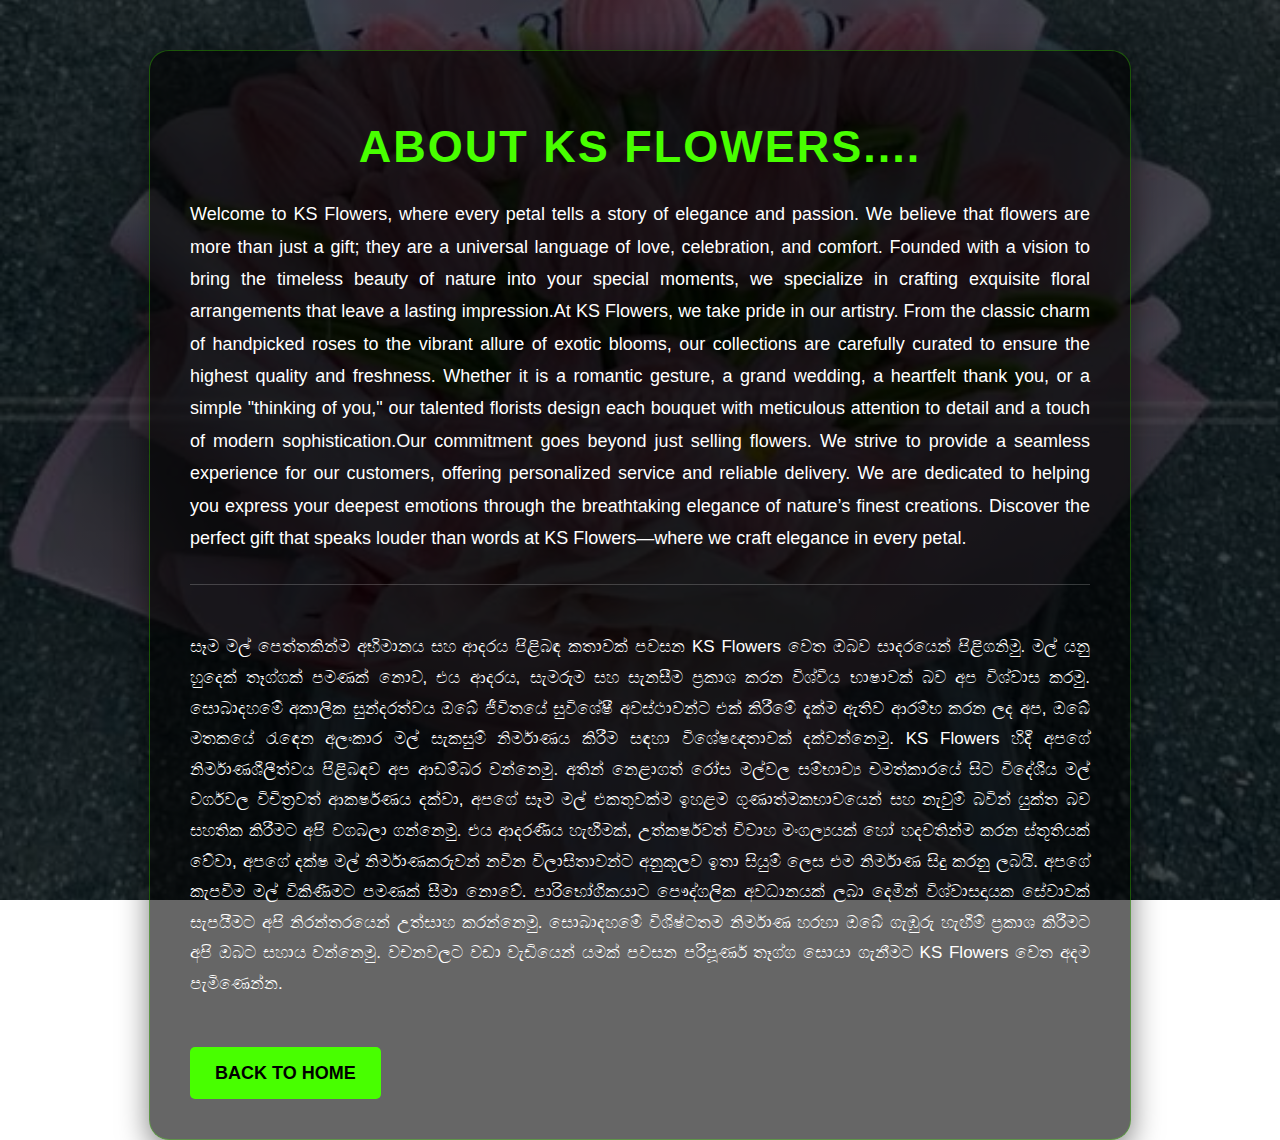
<file: about.html>
<html>
    <head>
        <meta charset="UTF-8">
        <meta name="viewport"
        content="width=device-width,initial-scale=1.0">
        <title>About - KS Flowers</title>
        <link rel="icon" type="image/png" href="favicon.png">
        <style>
            body{
                margin: 0;
                padding: 0;
                font-family: 'Arial',sans-serif;
                background-image: linear-gradient(rgba(0,0,0,0.7),rgba(0,0,0,0.7)),url(6.jpg);
                background-size: cover;
                background-position: center;
                background-attachment: fixed;
                min-height: 100vh;
                display: flex;
                align-items: center;
                align-items: flex-start;
                padding-top: 50px;
                justify-content: center;
            }

            .container{
                width: 85%;
                max-width: 900px;
                background: rgba(0, 0, 0, 0.6);
                padding: 40px;
                border-radius: 20px;
                border: 1px solid rgba(72, 255, 0, 0.3); 
                text-align: center;
                color: white;
                box-shadow: 0 10px 30px rgba(0, 0, 0, 0.5);
            }

            h1{
                color: #48ff00;
                font-size: 45px;
                margin-bottom: 25px;
                text-transform: uppercase;
                letter-spacing: 2px;
            }

            .content-text{
                font-size: 18px;
                line-height: 1.8;
                text-align: justify;
            }

            .sinhala-text{
                margin-top: 30px;
                border-top: 1px solid rgba(255, 255, 255, 0.2);
                padding-top: 30px;
                font-size: 17px;
            }

            .back-btn{
                display: inline-block;
                margin-top: 30px;
                padding: 10px 25px;
                background-color: #48ff00;
                color: black;
                text-decoration: none;
                font-weight: bold;
                border-radius: 5px;
                transition: 0.3s;
            }

            .back-btn:hover{
                background-color: white;
                transform: scale(1.05);
            }
        </style>
    </head>

    <body>

        <div class="container">
            <h1>ABOUT KS FLOWERS....</h1>

            <div class="content-text">
                <p>Welcome to KS Flowers, where every petal tells a story of elegance and passion. We believe that flowers are more than just a gift; they are a universal language of love, celebration, and comfort. Founded with a vision to bring the timeless beauty of nature into your special moments, we specialize in crafting exquisite floral arrangements that leave a lasting impression.
            ​At KS Flowers, we take pride in our artistry. From the classic charm of handpicked roses to the vibrant allure of exotic blooms, our collections are carefully curated to ensure the highest quality and freshness. Whether it is a romantic gesture, a grand wedding, a heartfelt thank you, or a simple "thinking of you," our talented florists design each bouquet with meticulous attention to detail and a touch of modern sophistication.
            ​Our commitment goes beyond just selling flowers. We strive to provide a seamless experience for our customers, offering personalized service and reliable delivery. We are dedicated to helping you express your deepest emotions through the breathtaking elegance of nature’s finest creations. Discover the perfect gift that speaks louder than words at KS Flowers—where we craft elegance in every petal.

                </p>

                <div class="sinhala-text">
                    <p>සෑම මල් පෙත්තකින්ම අභිමානය සහ ආදරය පිළිබඳ කතාවක් පවසන KS Flowers වෙත ඔබව සාදරයෙන් පිළිගනිමු. මල් යනු හුදෙක් තෑග්ගක් පමණක් නොව, එය ආදරය, සැමරුම සහ සැනසීම ප්‍රකාශ කරන විශ්වීය භාෂාවක් බව අප විශ්වාස කරමු. සොබාදහමේ අකාලික සුන්දරත්වය ඔබේ ජීවිතයේ සුවිශේෂී අවස්ථාවන්ට එක් කිරීමේ දැක්ම ඇතිව ආරම්භ කරන ලද අප, ඔබේ මතකයේ රැඳෙන අලංකාර මල් සැකසුම් නිර්මාණය කිරීම සඳහා විශේෂඥතාවක් දක්වන්නෙමු.
        KS Flowers හිදී අපගේ නිර්මාණශීලීත්වය පිළිබඳව අප ආඩම්බර වන්නෙමු. අතින් නෙළාගත් රෝස මල්වල සම්භාව්‍ය චමත්කාරයේ සිට විදේශීය මල් වර්ගවල විචිත්‍රවත් ආකර්ෂණය දක්වා, අපගේ සෑම මල් එකතුවක්ම ඉහළම ගුණාත්මකභාවයෙන් සහ නැවුම් බවින් යුක්ත බව සහතික කිරීමට අපි වගබලා ගන්නෙමු. එය ආදරණීය හැඟීමක්, උත්කර්ෂවත් විවාහ මංගල්‍යයක් හෝ හදවතින්ම කරන ස්තූතියක් වේවා, අපගේ දක්ෂ මල් නිර්මාණකරුවන් නවීන විලාසිතාවන්ට අනුකූලව ඉතා සියුම් ලෙස එම නිර්මාණ සිදු කරනු ලබයි.
        අපගේ කැපවීම මල් විකිණීමට පමණක් සීමා නොවේ. පාරිභෝගිකයාට පෞද්ගලික අවධානයක් ලබා දෙමින් විශ්වාසදායක සේවාවක් සැපයීමට අපි නිරන්තරයෙන් උත්සාහ කරන්නෙමු. සොබාදහමේ විශිෂ්ටතම නිර්මාණ හරහා ඔබේ ගැඹුරු හැඟීම් ප්‍රකාශ කිරීමට අපි ඔබට සහාය වන්නෙමු. වචනවලට වඩා වැඩියෙන් යමක් පවසන පරිපූර්ණ තෑග්ග සොයා ගැනීමට KS Flowers වෙත අදම පැමිණෙන්න.

                    </p>
                </div>
                <a href="index.html" class="back-btn">BACK TO HOME</a>
            </div>

        </div>

        
       
        
    </body>
</html>
</file>
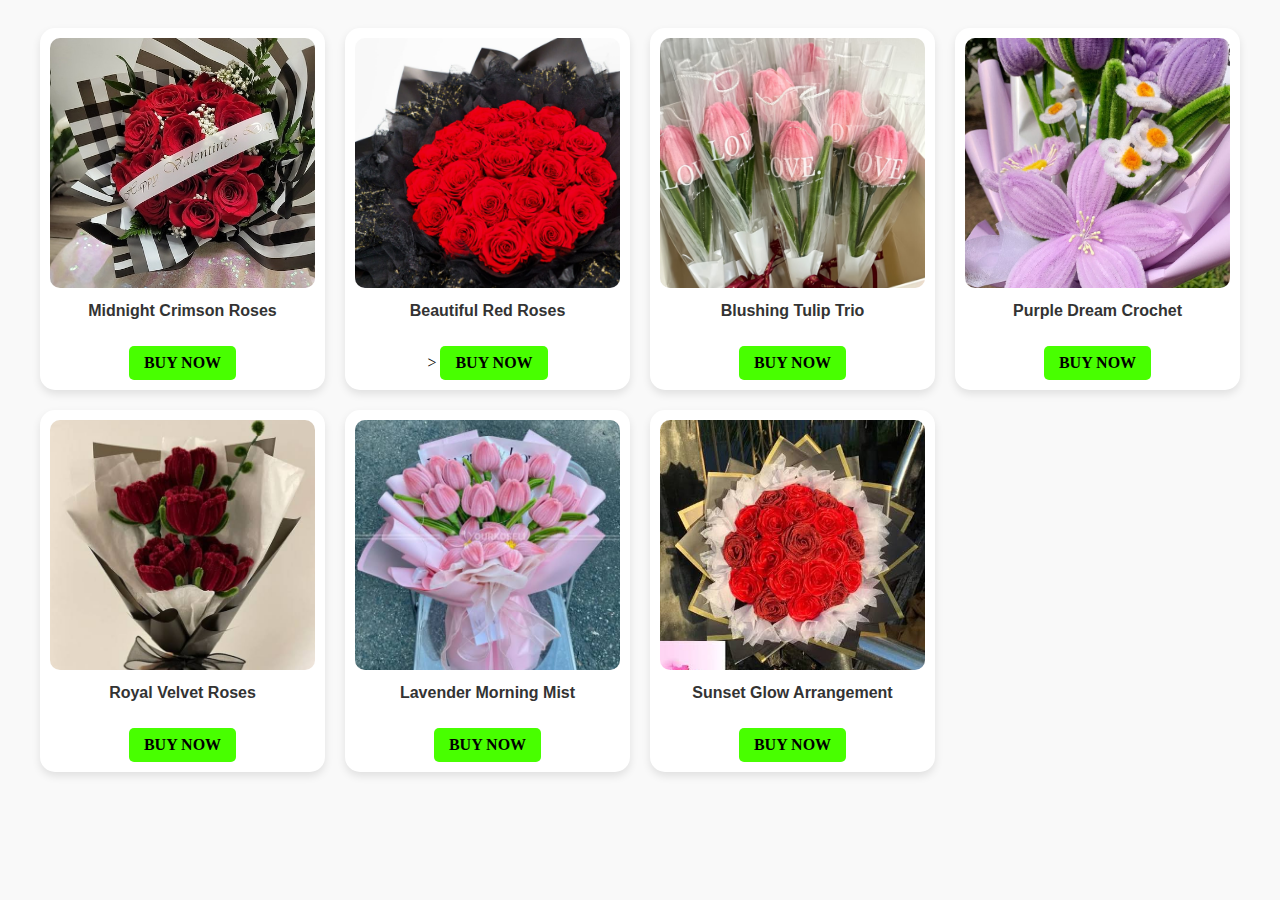
<file: kss.html>
<!DOCTYPE html>
<html>
    <head>

        <style>
            body{
                background-color: #f9f9f9;
                display: flex;
                justify-content: center;
                padding: 20px;
            }

            .gallery{
                display: grid;
                grid-template-columns: repeat(auto-fit, minmax(250px, 1fr));
                gap: 20px;
                width: 100%;
                max-width: 1200px;
            }

            .product-card{
                background: white;
                padding: 10px;
                border-radius: 15px;
                box-shadow: 0 4px 8px rgba(0, 0, 0, 0.1);
                text-align: center;
                transition: 0.3s;
            }

            .product-card img{
                width: 100%;
                height: 250px;
                object-fit: cover;
                border-radius: 10px;
            }

            .product-card p{
                font-family: sans-serif;
                font-weight: bold;
                color: #333;
                margin-top: 10px;
            }

            .modal{
                display: none;
                position: fixed;
                z-index: 1000;
                padding-top: 50px;
                left: 0; top: 0;
                width: 100%; height: 100%;
                background-color: rgba(0, 0, 0, 0.9);
            }

            .modal-content{
                margin: auto;
                display: block;
                width: 80%;
                max-width: 700px;
                animation: zoom 0.6s;
            }

            @keyframes zoom{
                From{transform: scale(0)}
                to {transform:scale(1)}
            }

            .close{
                position: absolute;
                top: 15px; right: 35px;
                color: #f1f1f1;
                font-size: 40px;
                font-weight: bold;
                cursor: pointer;
            }

            #caption{
                margin: auto;
                display: block;
                width: 80%;
                max-width: 700px;
                text-align: center;
                color: #ccc;
                padding: 10px 0;
            }

            .buy-btn{
                display: inline-block;
                background-color: #48ff00;
                color: black;
                padding: 8px 15px;
                text-decoration: none;
                border-radius: 5px;
                font-weight: bold;
                margin-top: 10px;
            }

            .buy-btn:hover{
                background-color: white;
                box-shadow: 0 0 10px #48ff00;
            }


            
        </style>
    </head>
    <body>
        <div class="gallery">
            <div class="product-card">
                <img src="1.jpg" alt="">
                <p>Midnight Crimson Roses</p>
                    <a href="https://wa.me/94759467056?text=I%20want%20to%20order%20Midnight%20Crimson%20Roses" class="buy-btn" target="_blank">BUY NOW</a>
            </div>

            <div class="product-card">
                <img src="2.jpg" alt="">
                <p>Beautiful Red Roses</p>>
                    <a href="https://wa.me/94759467056?text=I%20want%20to%20order%20Beautiful%20Red%20Roses" class="buy-btn" target="_blank">BUY NOW</a>
                
            </div>

            <div class="product-card">
                <img src="3.jpg" alt="">
                <p>Blushing Tulip Trio</p>
                    <a href="https://wa.me/94759467056?text=I%20want%20to%20order%20Blushing%20Tulip%20Trio" class="buy-btn" target="_blank">BUY NOW</a>
                
            </div>

            <div class="product-card">
                <img src="4.jpg" alt="">
                <p>Purple Dream Crochet</p>
                    <a href="https://wa.me/94759467056?text=I%20want%20to%20order%20Purple%20Dream%20Crochet" class="buy-btn" target="_blank">BUY NOW</a>
            </div>

            <div class="product-card">
                <img src="5.jpg" alt="">
                <p>Royal Velvet Roses</p>
                    <a href="https://wa.me/94759467056?text=I%20want%20to%20order%20Royal%20Velvet%20Roses" class="buy-btn" target="_blank">BUY NOW</a>
            
            </div>

            <div class="product-card">
                <img src="6.jpg" alt="">
                <p>Lavender Morning Mist</p>
                    <a href="https://wa.me/94759467056?text=I%20want%20to%20order%20Lavender%20Morning%20Mist" class="buy-btn" target="_blank">BUY NOW</a>

            </div>

            <div class="product-card">
                <img src="7.jpg" alt="">
                <p>Sunset Glow Arrangement</p>             
                    <a href="https://wa.me/94759467056?text=I%20want%20to%20order%20Sunset%20Glow%20Arrangement" class="buy-btn" target="_blank">BUY NOW</a>

            </div>

        </div>

        <div id="mymodal" class="modal">
            <span class="close">&times;</span>
            <img class="modal-content" id="img01">
            <div id="caption"></div>
        </div>

        <script>
            var modal =
            document.getElementById("mymodal");
            var modalImg = 
            document.getElementById("img01");
            var captionText = 
            document.getElementById("caption");

            document.querySelectorAll('.product-card img').forEach(img => {
                img.onclick = function(){
                    modal.style.display = "block";
                    modalImg.src = this.src;
                    captionText.innerHTML = this.alt || "Flower Bouquet";
                }
            });

            document.getElementsByClassName("close")
            [0].onclick = function() {
                modal.style.display = "none";
            }

            window.onclick = function(event) {
                if (event.target == modal) {
                    modal.style.display = "none";
                }
            }
        </script>
    </body>
   
</html>
</file>
